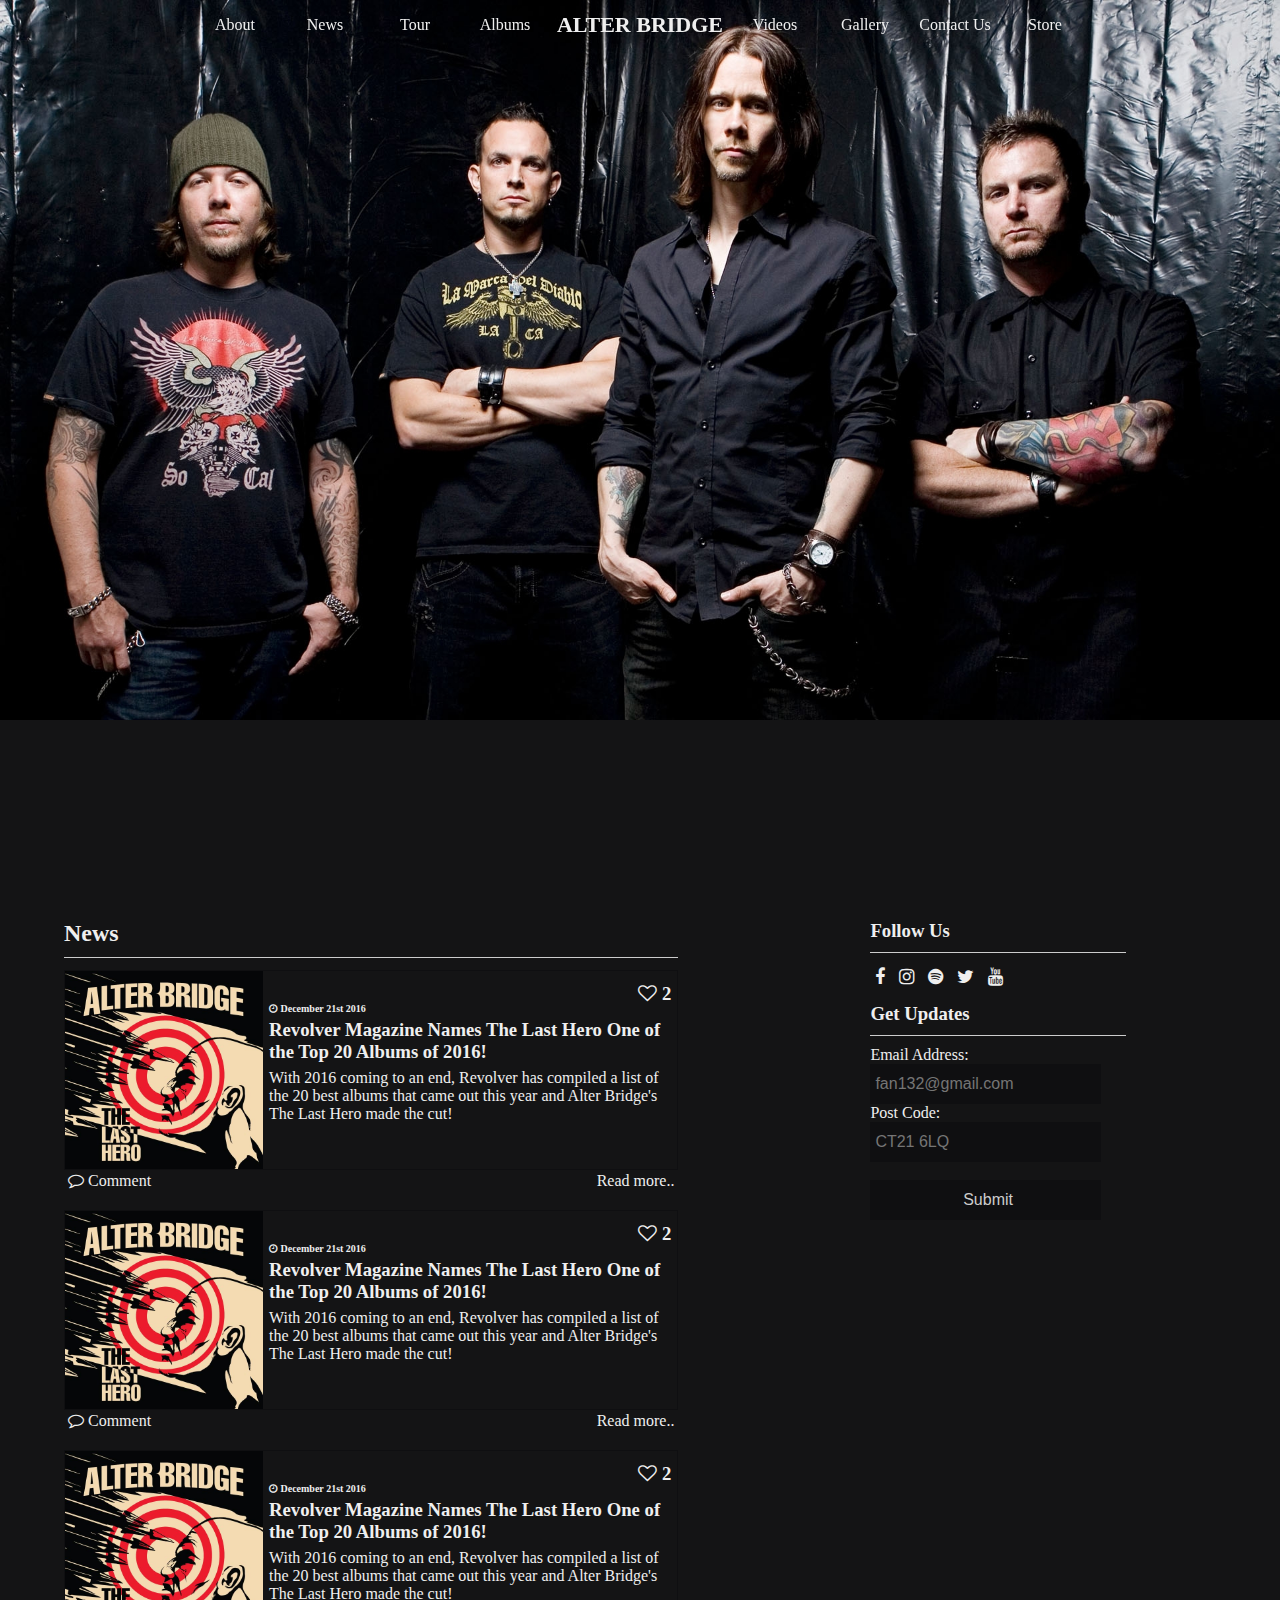
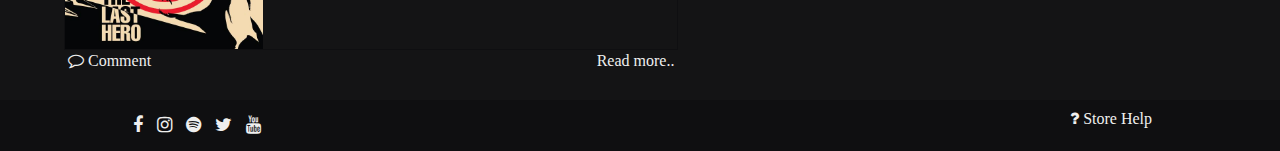
<file: index.html>
<!DOCTYPE html>
<html lang="en">

  <head>
    <meta charset="UTF-8">
    <meta name="viewport" content="width=device-width, initial-scale=1.0">
    <meta http-equiv="X-UA-Compatible" content="ie=edge">
    <title>Document</title>
    <link rel="stylesheet" href="Public/main.css">
    <link href="https://maxcdn.bootstrapcdn.com/font-awesome/4.7.0/css/font-awesome.min.css" rel="stylesheet" integrity="sha384-wvfXpqpZZVQGK6TAh5PVlGOfQNHSoD2xbE+QkPxCAFlNEevoEH3Sl0sibVcOQVnN" crossorigin="anonymous">
  </head>

  <body>
    <header>

      <div class="menu-content">
        <ul>
          <li><a href="index.html">About</a></li>
          <li><a href="albums.html">Albums</a>

          </li>

          <li><a href="gallery.html">Gallery</a></li>
          <li><a href="contactUs.html">Contact Us</a></li>

        </ul>
      </div>

      <div class="menu-mini">
        <div></div>
        <div></div>
        <div></div>
        <div></div>

      </div>
      <menu>
        <section class="nav nav-left">
          <ul>
            <li><a href="https://www.alterbridge.com/content/about">About</a></li>
            <li>News</li>
            <li>Tour</li>

            <li id="albums"><a href="albums.html">Albums</a>
              <ul>
                <li>The Last Hero 2016</li>
                <li>Fortress 2013</li>
                <li>AB III 2010</li>
                <li>Blackbird 2007</li>
                <li>One Day Remains 2004</li>
              </ul>
            </li>

          </ul>
        </section>
        <section id="home">
          <h1>

            <a href="index.html">ALTER BRIDGE</a>

          </h1>
        </section>
        <section class="nav nav-right">
          <ul>
            <li>Videos</li>

            <li><a href="gallery.html">Gallery</a></li>
            <li><a href="contactUs.html">Contact Us</a></li>

            <li>Store</li>
          </ul>
        </section>
      </menu>
    </header>
    <main>
      <section class="jumbotron">

        <figure>
          <div>
            <img class="bandImages" src="Assets/images/Alter-Bridge.jpg">
          </div>
          <div>
            <img class="bandImages" src="Assets/images/Alter-Bridge.jpg">
          </div>
          <div>
            <img class="bandImages" src="Assets/images/Alter-Bridge.jpg">
          </div>
          <div>
            <img class="bandImages" src="Assets/images/Alter-Bridge.jpg">
          </div>

        </figure>

      </section>
      <section class="content">
        <section class="left">
          <section class="news">
            <h2 class="title">News</h2>
            <section class="info">
              <div class="top">
                <img src="Assets/images/The-Last-Hero.jpeg" alt="">
                <div class="details">
                  <h3 class="like"><i class="fa fa-heart-o" aria-hidden="true"></i> 2</h3>
                  <h4><i class="fa fa-clock-o" aria-hidden="true"></i> December 21st 2016</h4>
                  <h3>Revolver Magazine Names The Last Hero One of the Top 20 Albums of 2016!</h3>
                  <p>With 2016 coming to an end, Revolver has compiled a list of the 20 best albums that came out this year and Alter Bridge's The Last Hero made the cut!</p>
                </div>
              </div>
              <div class="bottom">
                <div><i class="fa fa-comment-o" aria-hidden="true"></i> Comment</div>
                <div>Read more..</div>
              </div>
            </section>

            <section class="info">
              <section class="top">
                <img src="Assets/images/The-Last-Hero.jpeg" alt="">
                <div class="details">
                  <h3 class="like"><i class="fa fa-heart-o" aria-hidden="true"></i> 2</h3>
                  <h4><i class="fa fa-clock-o" aria-hidden="true"></i> December 21st 2016</h4>
                  <h3>Revolver Magazine Names The Last Hero One of the Top 20 Albums of 2016!</h3>
                  <p>With 2016 coming to an end, Revolver has compiled a list of the 20 best albums that came out this year and Alter Bridge's The Last Hero made the cut!</p>
                </div>
              </section>
              <section class="bottom">
                <div><i class="fa fa-comment-o" aria-hidden="true"></i> Comment</div>
                <div>Read more..</div>
              </section>
            </section>
            <section class="info">
              <section class="top">
                <img src="Assets/images/The-Last-Hero.jpeg" alt="">
                <div class="details">
                  <h3 class="like"><i class="fa fa-heart-o" aria-hidden="true"></i> 2</h3>
                  <h4><i class="fa fa-clock-o" aria-hidden="true"></i> December 21st 2016</h4>
                  <h3>Revolver Magazine Names The Last Hero One of the Top 20 Albums of 2016!</h3>
                  <p>With 2016 coming to an end, Revolver has compiled a list of the 20 best albums that came out this year and Alter Bridge's The Last Hero made the cut!</p>
                </div>
              </section>
              <section class="bottom">
                <div><i class="fa fa-comment-o" aria-hidden="true"></i> Comment</div>
                <div>Read more..</div>
              </section>
            </section>
          </section>
          <section class="store">

          </section>
        </section>
        <section class="right">
          <div class="follow-us">
            <h3 class="title">Follow Us</h3>

            <div>
              <p><i class="fa fa-facebook" aria-hidden="true"></i></p>
              <p><i class="fa fa-instagram" aria-hidden="true"></i></p>
              <p><i class="fa fa-spotify" aria-hidden="true"></i></p>
              <p><i class="fa fa-twitter" aria-hidden="true"></i></p>
              <p><i class="fa fa-youtube" aria-hidden="true"></i></p>
            </div>

          </div>
          <div class="getUpdates">
            <h3 class="title">Get Updates</h3>
            <form action="/action_page.php">
              Email Address:<br>
              <input type="text" name="email" value="" placeholder="fan132@gmail.com">
              <br> Post Code:<br>
              <input type="text" name="lastname" value="" placeholder="CT21 6LQ">
              <br><br>
              <input type="submit" value="Submit">
            </form>

          </div>
        </section>
      </section>
    </main>
    <footer>
      <div>
        <p><i class="fa fa-facebook" aria-hidden="true"></i></p>
        <p><i class="fa fa-instagram" aria-hidden="true"></i></p>
        <p><i class="fa fa-spotify" aria-hidden="true"></i></p>
        <p><i class="fa fa-twitter" aria-hidden="true"></i></p>
        <p><i class="fa fa-youtube" aria-hidden="true"></i></p>
      </div>
      <div></div>
      <div><i class="fa fa-question" aria-hidden="true"></i> Store Help</div>

      <script type="text/javascript" src="Public/main.js">
      </script>
    </footer>

  </body>

</html>
</file>
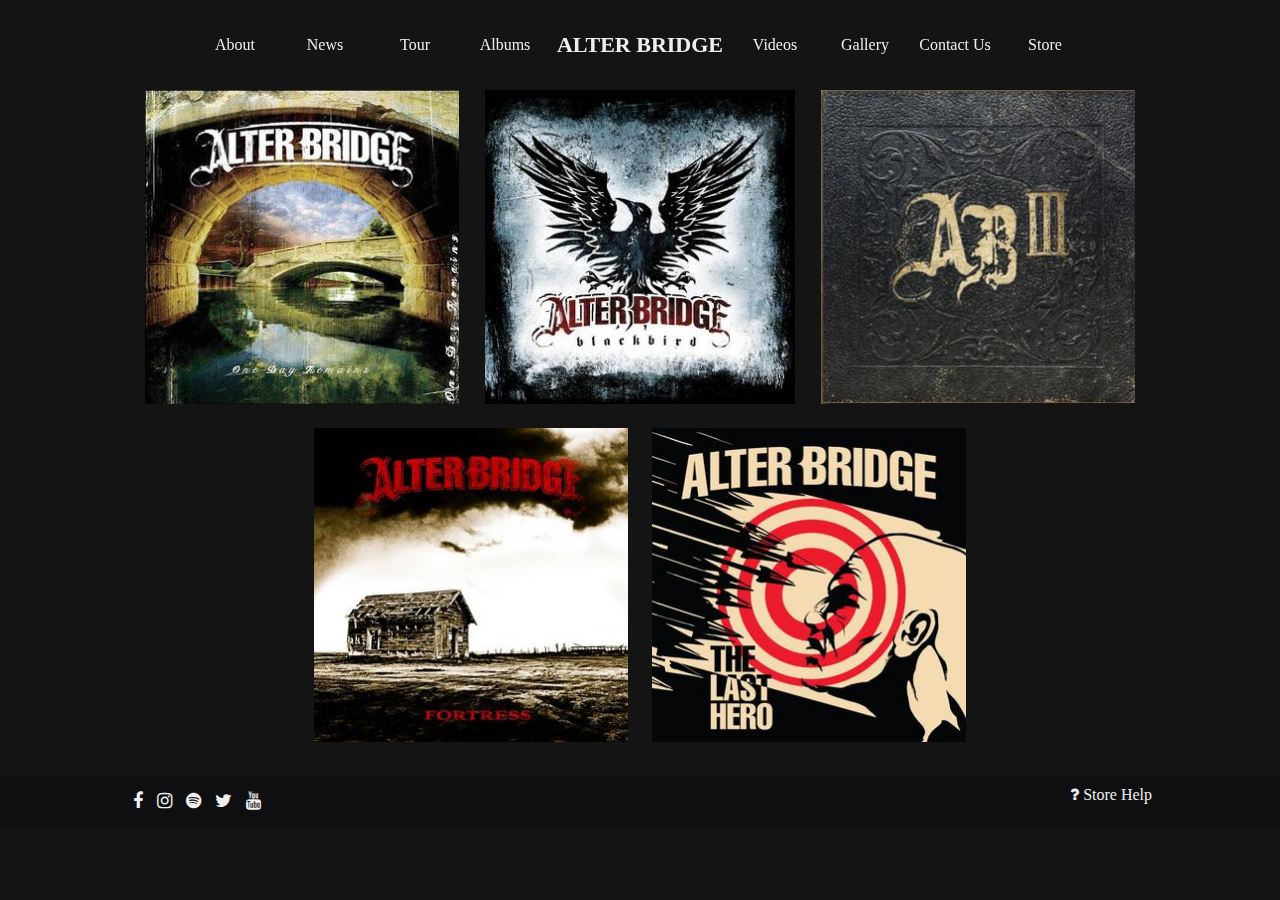
<file: albums.html>
<!DOCTYPE html>
<html lang="en">

  <head>
    <meta charset="UTF-8">
    <meta name="viewport" content="width=device-width, initial-scale=1.0">
    <meta http-equiv="X-UA-Compatible" content="ie=edge">
    <title>Document</title>
    <link rel="stylesheet" href="Public/main.css">
    <link href="https://maxcdn.bootstrapcdn.com/font-awesome/4.7.0/css/font-awesome.min.css" rel="stylesheet" integrity="sha384-wvfXpqpZZVQGK6TAh5PVlGOfQNHSoD2xbE+QkPxCAFlNEevoEH3Sl0sibVcOQVnN" crossorigin="anonymous">
  </head>

  <body>
    <header>
      <div class="menu-content">
        <ul>
          <li><a href="index.html">About</a></li>


          <li><a href="albums.html">Albums</a></li>

          <li><a href="gallery.html">Gallery</a></li>
          <li><a href="contactUs.html">Contact Us</a></li>

        </ul>
      </div>
      <div class="menu-mini">
        <div></div>
        <div></div>
        <div></div>
        <div></div>
      </div>
      <menu>
        <section class="nav nav-left">
          <ul>
            <li><a href="https://www.alterbridge.com/content/about">About</a></li>
            <li>News</li>
            <li>Tour</li>
            <li><a href="albums.html">Albums</a></li>
          </ul>
        </section>
        <section id="home">
          <h1>
            <a href="index.html">ALTER BRIDGE</a>
          </h1>
        </section>
        <section class="nav nav-right">
          <ul>
            <li>Videos</li>
            <li><a href="gallery.html">Gallery</a></li>
            <li><a href="contactUs.html">Contact Us</a></li>
            <li>Store</li>
          </ul>
        </section>
      </menu>
    </header>
    <main>
      <div class="albums">
        <div class="album-info 2004">
          <div><img src="Assets/images/Albums/Alter_bridge_one_day_remains.jpg" alt="One Day Remains"></div>
          <div>
            <h2>One Day Remains</h2>
            <ul>
              <li>Find The Real</li>
              <li>One Day Remains</li>
              <li>Open Your Eyes</li>
              <li>Burn It Down</li>
              <li>Metalingus</li>
              <li>Broken Wings</li>
              <li>In Loving Memory</li>
              <li>Down to My Last</li>
              <li>Watch Your Words</li>
              <li>Shed My Skin</li>
              <li>The End Is Here</li>
            </ul>
          </div>
        </div>
        <div class="covers">
          <img src="Assets/images/Albums/Alter_bridge_one_day_remains.jpg" alt="One Day Remains">
        </div>
        <div class="album-info 2007">
          <div><img src="Assets/images/Albums/Alterbridge_blackbird.jpg" alt="Blackbird"></div>
          <div>
            <h2>Blackbird</h2>
            <ul>
              <li>Ties That Bind</li>
              <li>Come to Life</li>
              <li>Brand New Start</li>
              <li>Buried Alive</li>
              <li>Coming Home</li>
              <li>Before Tomorrow Comes</li>
              <li>Rise Today</li>
              <li>Blackbird</li>
              <li>One by One</li>
              <li>Watch Over You</li>
              <li>Break Me Down</li>
              <li>White Knuckles</li>
              <li>Wayward One</li>
            </ul>
          </div>
        </div>
        <div class="covers"><img src="Assets/images/Albums/Alterbridge_blackbird.jpg" alt="Blackbird"></div>
        <div class="album-info 2010">
          <div><img src="Assets/images/Albums/AB_III.jpg" alt="One Day Remains"></div>
          <div>
            <h2>AB III</h2>
            <ul>
              <li>Slip to the Void</li>
              <li>Isolation</li>
              <li>Ghost of Days Gone By</li>
              <li>All Hope Is Gone</li>
              <li>Still Remains</li>
              <li>Make It Right</li>
              <li>Wonderful Life</li>
              <li>I Know It Hurts</li>
              <li>Show Me a Sign</li>
              <li>Fallout</li>
              <li>Breathe Again</li>
              <li>Coeur d'Alene</li>
              <li>Life Must Go On</li>
              <li>Words Darker Than Their </li>
            </ul>
          </div>
        </div>
        <div class="covers"><img src="Assets/images/Albums/AB_III.jpg" alt="AB III"></div>
        <div class="album-info 2013">
          <div><img src="Assets/images/Albums/Alter_Bridge_-_Fortress_album_cover.jpg" alt="One Day Remains"></div>
          <div>
            <h2>Fortress</h2>
            <ul>
              <li>Cry of Achilles</li>
              <li>Addicted to Pain</li>
              <li>Bleed It Dry</li>
              <li>Lover</li>
              <li>The Uninvited</li>
              <li>Peace Is Broken</li>
              <li>Calm the Fire</li>
              <li>Waters Rising</li>
              <li>Farther than the Sun</li>
              <li>Cry a River</li>
              <li>All Ends Well</li>
              <li>Fortress</li>
            </ul>
          </div>
        </div>
        <div class="covers"><img src="Assets/images/Albums/Alter_Bridge_-_Fortress_album_cover.jpg" alt="Fortress"></div>
        <div class="album-info 2016">
          <div><img src="Assets/images/Albums/Alter_bridge_one_day_remains.jpg" alt="One Day Remains"></div>
          <div>
            <h2>One Day Remains</h2>
            <ul>
              <li>Find The Real</li>
              <li>One Day Remains</li>
              <li>Open Your Eyes</li>
              <li>Burn It Down</li>
              <li>Metalingus</li>
              <li>Broken Wings</li>
              <li>In Loving Memory</li>
              <li>Down to My Last</li>
              <li>Watch Your Words</li>
              <li>Shed My Skin</li>
              <li>The End Is Here</li>
            </ul>
          </div>
        </div>
        <div class="covers"><img src="Assets/images/Albums/Alter_Bridge_-_The_Last_Hero.jpg" alt="The Last Hero"></div>
      </div>
    </main>
    <footer>
      <div>
        <p><i class="fa fa-facebook" aria-hidden="true"></i></p>
        <p><i class="fa fa-instagram" aria-hidden="true"></i></p>
        <p><i class="fa fa-spotify" aria-hidden="true"></i></p>
        <p><i class="fa fa-twitter" aria-hidden="true"></i></p>
        <p><i class="fa fa-youtube" aria-hidden="true"></i></p>
      </div>
      <div></div>
      <div><i class="fa fa-question" aria-hidden="true"></i> Store Help</div>
      <script type="text/javascript" src="Public/main.js">
      </script>
    </footer>
  </body>

</html>
</file>
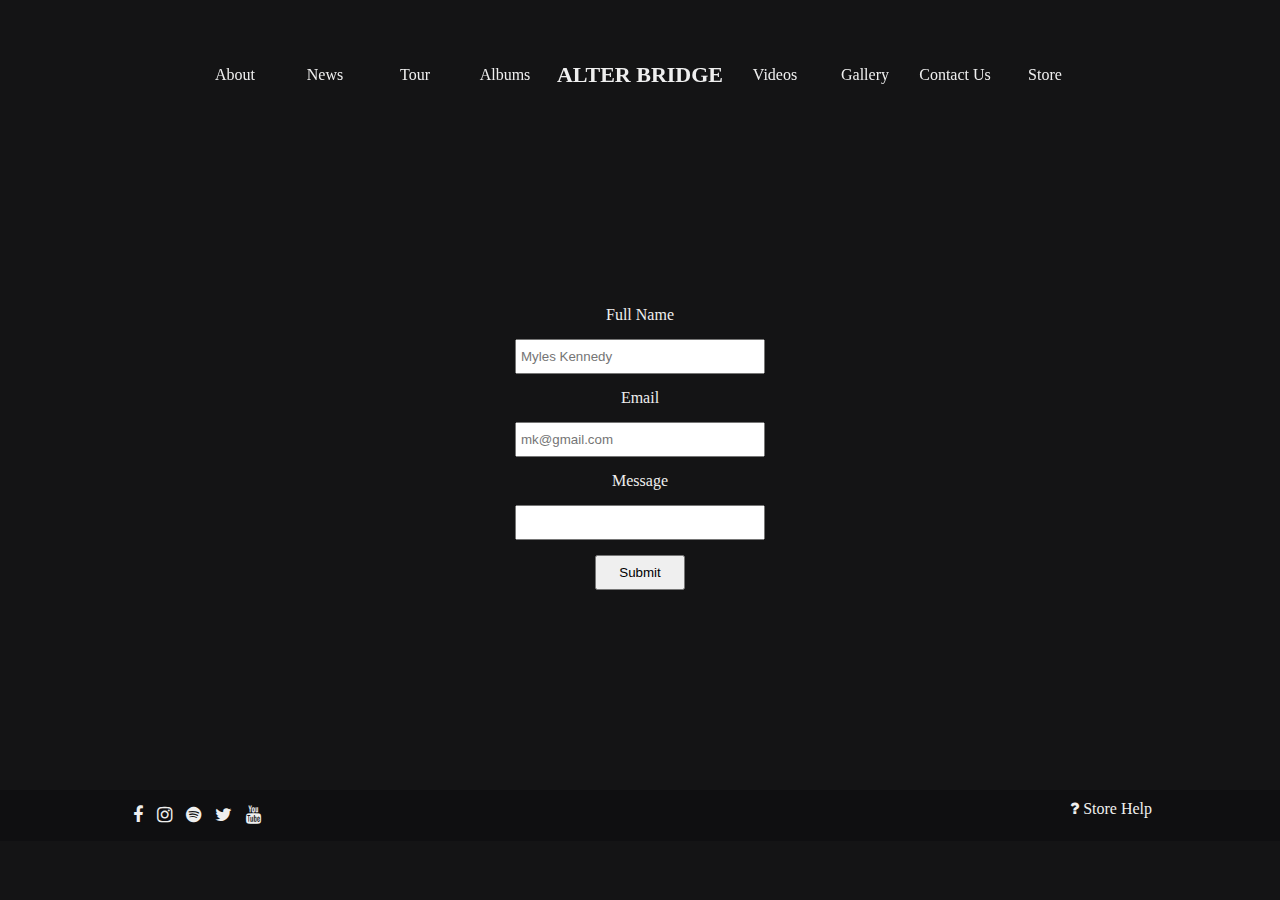
<file: contactUs.html>
<!DOCTYPE html>
<html lang="en">

  <head>
    <meta charset="UTF-8">
    <meta name="viewport" content="width=device-width, initial-scale=1.0">
    <meta http-equiv="X-UA-Compatible" content="ie=edge">
    <title>Document</title>
    <link rel="stylesheet" href="Public/main.css">
    <link href="https://maxcdn.bootstrapcdn.com/font-awesome/4.7.0/css/font-awesome.min.css" rel="stylesheet" integrity="sha384-wvfXpqpZZVQGK6TAh5PVlGOfQNHSoD2xbE+QkPxCAFlNEevoEH3Sl0sibVcOQVnN" crossorigin="anonymous">
  </head>

  <body>
    <header>
      <div class="menu-content">
        <ul>
          <li><a href="index.html">About</a></li>


          <li><a href="albums.html">Albums</a></li>

          <li><a href="gallery.html">Gallery</a></li>
          <li><a href="contactUs.html">Contact Us</a></li>

        </ul>
      </div>
      <div class="menu-mini">
        <div></div>
        <div></div>
        <div></div>
        <div></div>
      </div>
      <menu>
        <section class="nav nav-left">
          <ul>
            <li><a href="https://www.alterbridge.com/content/about">About</a></li>
            <li>News</li>
            <li>Tour</li>
            <li><a href="albums.html">Albums</a></li>
          </ul>
        </section>
        <section id="home">
          <h1>
            <a href="index.html">ALTER BRIDGE</a>
          </h1>
        </section>
        <section class="nav nav-right">
          <ul>
            <li>Videos</li>
            <li><a href="gallery.html">Gallery</a></li>
            <li><a href="contactUs.html">Contact Us</a></li>
            <li>Store</li>
          </ul>
        </section>
      </menu>
    </header>
    <main>
      <div class="contact-us">
        <form id="contact" action="#" name="contact">
          <label for="name">Full Name</label>
          <input id="name" type="text" name="name" value="" placeholder="Myles Kennedy">
          <label for="email">Email</label>
          <input id="email" type="email" name="email" value="" placeholder="mk@gmail.com">
          <label for="message">Message</label>
          <input type="textarea" name="massage" value="" placeholder="">
          <button id="submit" type="button" name="button">Submit</button>
        </form>
      </div>
    </main>
    <footer>

      <div>
        <p><i class="fa fa-facebook" aria-hidden="true"></i></p>
        <p><i class="fa fa-instagram" aria-hidden="true"></i></p>
        <p><i class="fa fa-spotify" aria-hidden="true"></i></p>
        <p><i class="fa fa-twitter" aria-hidden="true"></i></p>
        <p><i class="fa fa-youtube" aria-hidden="true"></i></p>
      </div>
      <div></div>
      <div><i class="fa fa-question" aria-hidden="true"></i> Store Help</div>

      <script type="text/javascript" src="Public/main.js">
      </script>
    </footer>
  </body>

</html>
</file>
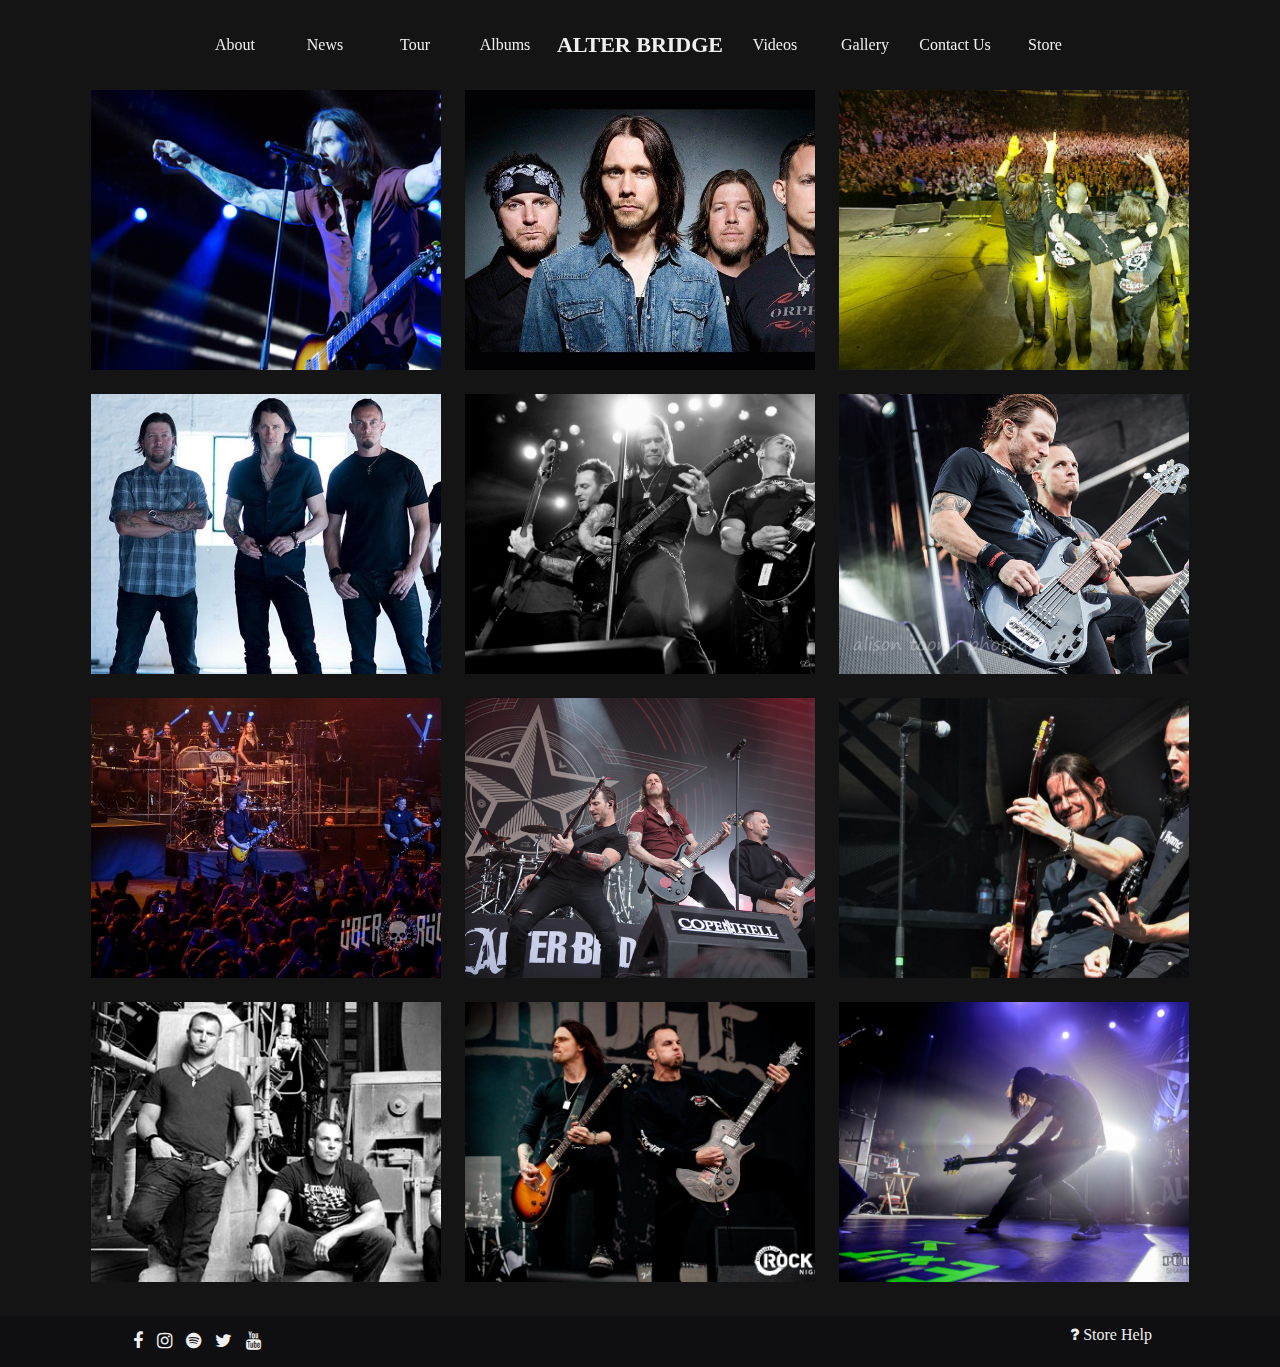
<file: gallery.html>
<!DOCTYPE html>
<html lang="en">

  <head>
    <meta charset="UTF-8">
    <meta name="viewport" content="width=device-width, initial-scale=1.0">
    <meta http-equiv="X-UA-Compatible" content="ie=edge">
    <title>Document</title>
    <link rel="stylesheet" href="Public/main.css">
    <link href="https://maxcdn.bootstrapcdn.com/font-awesome/4.7.0/css/font-awesome.min.css" rel="stylesheet" integrity="sha384-wvfXpqpZZVQGK6TAh5PVlGOfQNHSoD2xbE+QkPxCAFlNEevoEH3Sl0sibVcOQVnN" crossorigin="anonymous">
  </head>

  <body>
    <header>
      <div class="menu-content">
        <ul>
          <li><a href="index.html">About</a></li>


          <li><a href="albums.html">Albums</a></li>

          <li><a href="gallery.html">Gallery</a></li>
          <li><a href="contactUs.html">Contact Us</a></li>

        </ul>
      </div>
      <div class="menu-mini">
        <div></div>
        <div></div>
        <div></div>
        <div></div>
      </div>
      <menu>
        <section class="nav nav-left">
          <ul>
            <li><a href="https://www.alterbridge.com/content/about">About</a></li>
            <li>News</li>
            <li>Tour</li>
            <li><a href="albums.html">Albums</a></li>
          </ul>
        </section>
        <section id="home">
          <h1>
            <a href="index.html">ALTER BRIDGE</a>
          </h1>
        </section>
        <section class="nav nav-right">
          <ul>
            <li>Videos</li>
            <li><a href="gallery.html">Gallery</a></li>
            <li><a href="contactUs.html">Contact Us</a></li>
            <li>Store</li>
          </ul>
        </section>
      </menu>
    </header>
    <main>
      <div class="img-gallery">
        <div><img src="Assets/images/1.jpg" alt=""></div>
        <div><img src="Assets/images/2.jpg" alt=""></div>
        <div><img src="Assets/images/3.jpg" alt=""></div>
        <div><img src="Assets/images/4.jpg" alt=""></div>
        <div><img src="Assets/images/5.gif" alt=""></div>
        <div><img src="Assets/images/6.jpg" alt=""></div>
        <div><img src="Assets/images/7.jpg" alt=""></div>
        <div><img src="Assets/images/8.jpg" alt=""></div>
        <div><img src="Assets/images/9.jpg" alt=""></div>
        <div><img src="Assets/images/10.jpg" alt=""></div>
        <div><img src="Assets/images/11.jpg" alt=""></div>
        <div><img src="Assets/images/12.jpg" alt=""></div>
      </div>
    </main>
    <footer>
      <div>
        <p><i class="fa fa-facebook" aria-hidden="true"></i></p>
        <p><i class="fa fa-instagram" aria-hidden="true"></i></p>
        <p><i class="fa fa-spotify" aria-hidden="true"></i></p>
        <p><i class="fa fa-twitter" aria-hidden="true"></i></p>
        <p><i class="fa fa-youtube" aria-hidden="true"></i></p>
      </div>
      <div></div>
      <div><i class="fa fa-question" aria-hidden="true"></i> Store Help</div>
      <script type="text/javascript" src="Public/main.js">
      </script>
    </footer>
  </body>

</html>
</file>
<file: Public/main.css>
* {
  box-sizing: border-box;
  list-style: none;
  text-decoration: none;
  margin: 0;
  padding: 0; }

.display {
  display: block; }

.hide {
  display: none; }

a:link {
  color: inherit; }
a:visited {
  color: inherit; }

body {
  background-color: #141415;
  color: #EFEFEF; }
  body header {
    position: fixed;
    width: 100%;
    color: #EFEFEF;
    z-index: 1000; }
    body header .menu-content {
      display: none; }
    body header .menu-mini {
      display: none; }
    body header menu {
      display: flex;
      flex-flow: row;
      justify-content: space-between;
      width: 900px;
      height: 50px;
      margin: 0 auto; }
      body header menu section {
        display: flex;
        align-items: center; }
        body header menu section h1 {
          font-size: 22px;
          align-items: center; }
        body header menu section ul {
          position: relative;
          display: flex;
          flex-flow: row;
          align-items: center; }
          body header menu section ul li {
            position: relative;
            width: 90px;
            list-style: none;
            text-align: center;
            transition: all 0.4s ease-in-out; }
            body header menu section ul li ul {
              display: none;
              height: 0; }
            body header menu section ul li:hover {
              color: #ec0928;
              font-size: 1.3em; }
              body header menu section ul li:hover ul {
                position: absolute;
                display: block;
                background-color: #0f0f11;
                height: auto;
                color: #ccc;
                font-size: 1rem; }
                body header menu section ul li:hover ul li:hover {
                  color: #ec0928;
                  font-size: 1.3em; }
  body main .title {
    border-bottom: 1px solid #ccc;
    padding: 10px 10px 10px 0;
    margin-bottom: 0.5em; }
  body main .jumbotron {
    height: 100vh;
    width: 100vw;
    overflow: hidden; }
    body main .jumbotron figure {
      width: 400%;
      position: relative;
      animation: 20s slider infinite; }
      body main .jumbotron figure div {
        width: 25%;
        float: left; }
        body main .jumbotron figure div img {
          width: 100%; }
@keyframes slider {
  0% {
    left: 0%; }
  25% {
    left: 0%; }
  29% {
    left: -100%; }
  50% {
    left: -100%; }
  54% {
    left: -200%; }
  75% {
    left: -200%; }
  79% {
    left: -300%; }
  100% {
    left: -300%; } }
  body main .content {
    display: flex; }
    body main .content .left {
      width: 48%;
      margin: 10px 10% 10px 5%; }
      body main .content .left .news .info {
        height: 200px;
        border: 1px solid #0f0f11;
        margin-bottom: 40px; }
        body main .content .left .news .info .top {
          display: flex; }
          body main .content .left .news .info .top img {
            height: 198px; }
          body main .content .left .news .info .top .details {
            padding: 6px; }
            body main .content .left .news .info .top .details .like {
              height: 20px;
              margin-top: 6px;
              text-align: right; }
            body main .content .left .news .info .top .details h4 {
              height: 16px;
              font-size: 10px; }
            body main .content .left .news .info .top .details h3 {
              height: 50px; }
            body main .content .left .news .info .top .details p {
              font-weight: 100; }
        body main .content .left .news .info .bottom {
          display: flex;
          justify-content: space-between;
          height: 20px;
          padding: 3px; }
    body main .content .right {
      width: 20%;
      margin: 10px 10% 10px 5%; }
      body main .content .right .follow-us p {
        display: inline-block;
        font-size: 18px;
        margin: 5px; }
        body main .content .right .follow-us p:hover {
          color: #ec0928;
          font-size: 24px; }
      body main .content .right .getUpdates form input {
        height: 40px;
        width: 90%;
        margin-left: 20px 10px 10px 0;
        background-color: #0f0f11;
        color: #ccc;
        border: none;
        font-size: 16px;
        padding-left: 5px; }
  body main .img-gallery {
    width: 1140px;
    max-width: 100%;
    padding-top: 60px;
    margin: 20px auto;
    text-align: center; }
    body main .img-gallery div {
      width: 30%;
      min-width: 350px;
      max-width: 380px;
      height: 280px;
      display: inline-block;
      overflow: hidden;
      margin: 10px;
      padding: 0 auto;
      position: relative; }
      body main .img-gallery div img {
        height: 100%;
        margin: 0 auto;
        position: relative; }
  body main .albums {
    width: 1140px;
    max-width: 100%;
    padding-top: 60px;
    margin: 20px auto;
    text-align: center; }
    body main .albums .covers {
      width: 314px;
      height: 314px;
      display: inline-block;
      overflow: hidden;
      margin: 10px;
      padding: 0 auto;
      position: relative;
      cursor: pointer; }
      body main .albums .covers img {
        height: 100%;
        margin: 0 auto;
        position: relative; }
    body main .albums .album-info {
      height: 400px;
      width: 800px;
      max-width: 100%;
      display: none;
      margin: 20px auto; }
      body main .albums .album-info div:first-of-type {
        width: 350px;
        padding: 15px 10px;
        display: inline-block;
        text-align: center; }
      body main .albums .album-info div:nth-of-type(2n) {
        height: 316px;
        width: 400px;
        max-width: 100%;
        padding: 15px 10px;
        display: inline-block;
        list-style: circle;
        vertical-align: top; }
        body main .albums .album-info div:nth-of-type(2n) h2 {
          margin: 10px auto; }
        body main .albums .album-info div:nth-of-type(2n) li {
          margin: 3px auto; }
  body main .contact-us {
    width: 600px;
    margin: 50px auto;
    padding-top: 56px;
    text-align: center; }
    body main .contact-us #contact {
      margin: 200px auto; }
    body main .contact-us input {
      display: block;
      padding: 4px;
      margin: 15px auto;
      height: 35px;
      width: 250px;
      max-width: 100%; }
    body main .contact-us button {
      height: 35px;
      width: 90px; }
  body footer {
    background-color: #0f0f11;
    padding: 10px 10%;
    display: flex;
    justify-content: space-between; }
    body footer div p {
      display: inline-block;
      font-size: 18px;
      margin: 5px; }

@media (max-width: 1024px) {
  body {
    background-color: #141415;
    color: #EFEFEF; }
    body header .menu-content {
      display: none;
      position: fixed;
      top: 0;
      bottom: 0;
      width: 30%;
      padding: 10px 30px;
      font-size: 24px;
      color: #ccc;
      background-color: #0f0f11;
      z-index: 10; }
      body header .menu-content ul {
        padding-top: 30px; }
        body header .menu-content ul li {
          margin-bottom: 20px; }
          body header .menu-content ul li:hover {
            color: #ec0928; }
    body header .menu-mini {
      display: block;
      position: absolute;
      top: 10px;
      left: 10px;
      height: 100%;
      width: 50px;
      z-index: 5; }
      body header .menu-mini:hover .menu-content {
        display: block; }
      body header .menu-mini div {
        height: 3px;
        width: 35px;
        margin: 5px auto;
        background-color: #ccc; }
    body header menu {
      display: none; }
    body main .title {
      border-bottom: 1px solid #ccc;
      padding: 10px 10px 10px 0;
      margin-bottom: 0.5em; }
    body main .jumbotron {
      height: auto;
      width: 100%;
      overflow: hidden; }
      body main .jumbotron figure {
        width: 400%;
        position: relative;
        animation: 20s slider infinite; }
        body main .jumbotron figure div {
          width: 25%;
          float: left; }
          body main .jumbotron figure div img {
            width: 100%; }
  @keyframes slider {
    0% {
      left: 0%; }
    25% {
      left: 0%; }
    29% {
      left: -100%; }
    50% {
      left: -100%; }
    54% {
      left: -200%; }
    75% {
      left: -200%; }
    79% {
      left: -300%; }
    100% {
      left: -300%; } }
    body main .content {
      display: flex;
      flex-flow: column; }
      body main .content .left {
        width: 100%;
        margin: 0;
        padding: 0 5px; }
        body main .content .left .news .info {
          height: 200px;
          border: 1px solid #0f0f11;
          margin-bottom: 40px; }
          body main .content .left .news .info .top {
            display: flex; }
            body main .content .left .news .info .top img {
              height: 198px; }
            body main .content .left .news .info .top .details {
              padding: 6px; }
              body main .content .left .news .info .top .details .like {
                height: 20px;
                margin-top: 6px;
                text-align: right; }
              body main .content .left .news .info .top .details h4 {
                height: 16px;
                font-size: 10px; }
              body main .content .left .news .info .top .details h3 {
                height: 50px; }
              body main .content .left .news .info .top .details p {
                font-weight: 100; }
          body main .content .left .news .info .bottom {
            display: flex;
            justify-content: space-between;
            height: 20px;
            padding: 3px; }
      body main .content .right {
        width: 100%;
        margin: 0;
        padding: 0 5px; }
        body main .content .right .follow-us h3 {
          text-align: center; }
        body main .content .right .follow-us div {
          display: flex;
          justify-content: center; }
          body main .content .right .follow-us div p {
            display: inline-block;
            text-align: center;
            font-size: 18px;
            margin: 5px; }
            body main .content .right .follow-us div p:hover {
              color: #ec0928;
              font-size: 24px; }
        body main .content .right .getUpdates {
          text-align: center;
          margin: 40px auto; }
          body main .content .right .getUpdates form {
            text-align: center; }
            body main .content .right .getUpdates form input {
              height: 40px;
              width: 50%;
              margin-left: 20px 10px 10px 0;
              background-color: #0f0f11;
              color: #ccc;
              border: none;
              font-size: 16px;
              padding-left: 5px; }
    body main .img-gallery, body main .albums {
      padding-top: 56px;
      text-align: center; }
    body main .contact-us {
      width: 600px;
      margin: 50px auto;
      padding-top: 56px;
      text-align: center; }
      body main .contact-us #contact {
        margin: 300px auto; }
    body footer {
      background-color: #0f0f11;
      padding: 10px 10%;
      display: flex;
      justify-content: space-between; }
      body footer div p {
        display: inline-block;
        font-size: 18px;
        margin: 5px; } }
@media (max-width: 414px) {
  body {
    background-color: #141415;
    color: #EFEFEF; }
    body header .menu-content {
      display: none;
      position: fixed;
      top: 0;
      bottom: 0;
      width: 100%;
      padding: 10px 30px;
      font-size: 24px;
      text-align: center;
      color: #ccc;
      background-color: #0f0f11;
      z-index: 10; }
      body header .menu-content ul {
        padding-top: 30px; }
        body header .menu-content ul li {
          margin-bottom: 20px; }
          body header .menu-content ul li:hover {
            color: #ec0928; }
    body header .menu-mini {
      display: block;
      position: absolute;
      top: 10px;
      left: 10px;
      height: 100%;
      width: 50px;
      z-index: 5; }
      body header .menu-mini:hover .menu-content {
        display: block; }
      body header .menu-mini div {
        height: 3px;
        width: 35px;
        margin: 5px auto;
        background-color: #ccc; }
    body header menu {
      display: none; }
    body main .title {
      border-bottom: 1px solid #ccc;
      padding: 10px 10px 10px 0;
      margin-bottom: 0.5em; }
    body main .jumbotron {
      height: auto;
      width: 100%;
      overflow: hidden; }
      body main .jumbotron figure {
        width: 400%;
        position: relative;
        animation: 20s slider infinite; }
        body main .jumbotron figure div {
          width: 25%;
          float: left; }
          body main .jumbotron figure div img {
            width: 100%; }
  @keyframes slider {
    0% {
      left: 0%; }
    25% {
      left: 0%; }
    29% {
      left: -100%; }
    50% {
      left: -100%; }
    54% {
      left: -200%; }
    75% {
      left: -200%; }
    79% {
      left: -300%; }
    100% {
      left: -300%; } }
    body main .content {
      display: flex;
      flex-flow: column; }
      body main .content .left {
        width: 100%;
        margin: 0;
        padding: 0 5px; }
        body main .content .left .news .info {
          height: auto;
          border: 1px solid #0f0f11;
          margin-bottom: 40px; }
          body main .content .left .news .info .top {
            display: flex;
            flex-flow: column; }
            body main .content .left .news .info .top img {
              width: 70%;
              margin: 0 auto; }
            body main .content .left .news .info .top .details {
              padding: 6px; }
              body main .content .left .news .info .top .details .like {
                height: 20px;
                margin-top: 6px;
                text-align: right; }
              body main .content .left .news .info .top .details h4 {
                height: 16px;
                font-size: 10px; }
              body main .content .left .news .info .top .details h3 {
                height: 50px; }
              body main .content .left .news .info .top .details p {
                font-weight: 100; }
          body main .content .left .news .info .bottom {
            display: flex;
            justify-content: space-between;
            height: 20px;
            padding: 3px; }
      body main .content .right {
        width: 100%;
        margin: 0;
        padding: 0 5px; }
        body main .content .right .follow-us h3 {
          text-align: center; }
        body main .content .right .follow-us div {
          display: flex;
          justify-content: center; }
          body main .content .right .follow-us div p {
            display: inline-block;
            text-align: center;
            font-size: 18px;
            margin: 5px; }
            body main .content .right .follow-us div p:hover {
              color: #ec0928;
              font-size: 24px; }
        body main .content .right .getUpdates {
          text-align: center;
          margin: 40px auto; }
          body main .content .right .getUpdates form {
            text-align: center; }
            body main .content .right .getUpdates form input {
              height: 40px;
              width: 50%;
              margin-left: 20px 10px 10px 0;
              background-color: #0f0f11;
              color: #ccc;
              border: none;
              font-size: 16px;
              padding-left: 5px; }
    body footer {
      background-color: #0f0f11;
      padding: 10px 10%;
      display: flex;
      justify-content: space-between; }
      body footer div p {
        display: inline-block;
        font-size: 18px;
        margin: 5px; } }

/*# sourceMappingURL=main.css.map */
</file>
